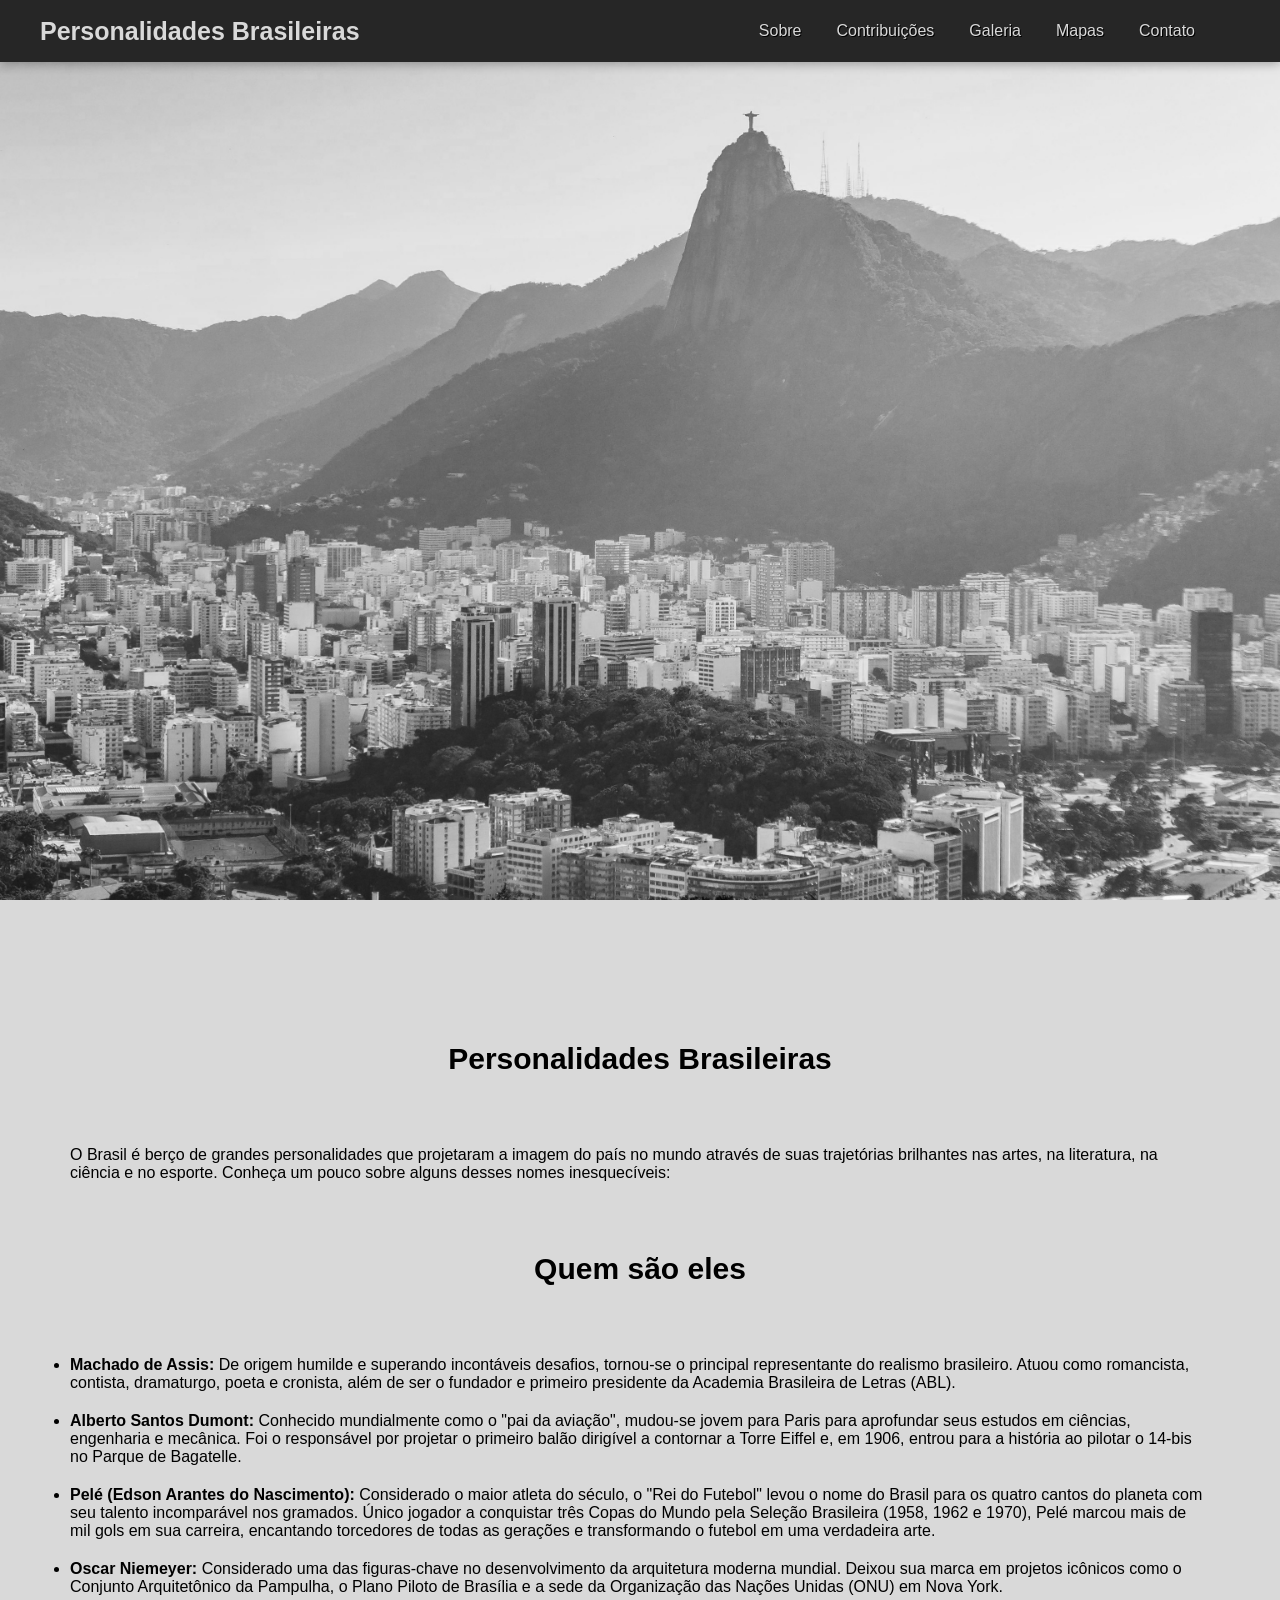
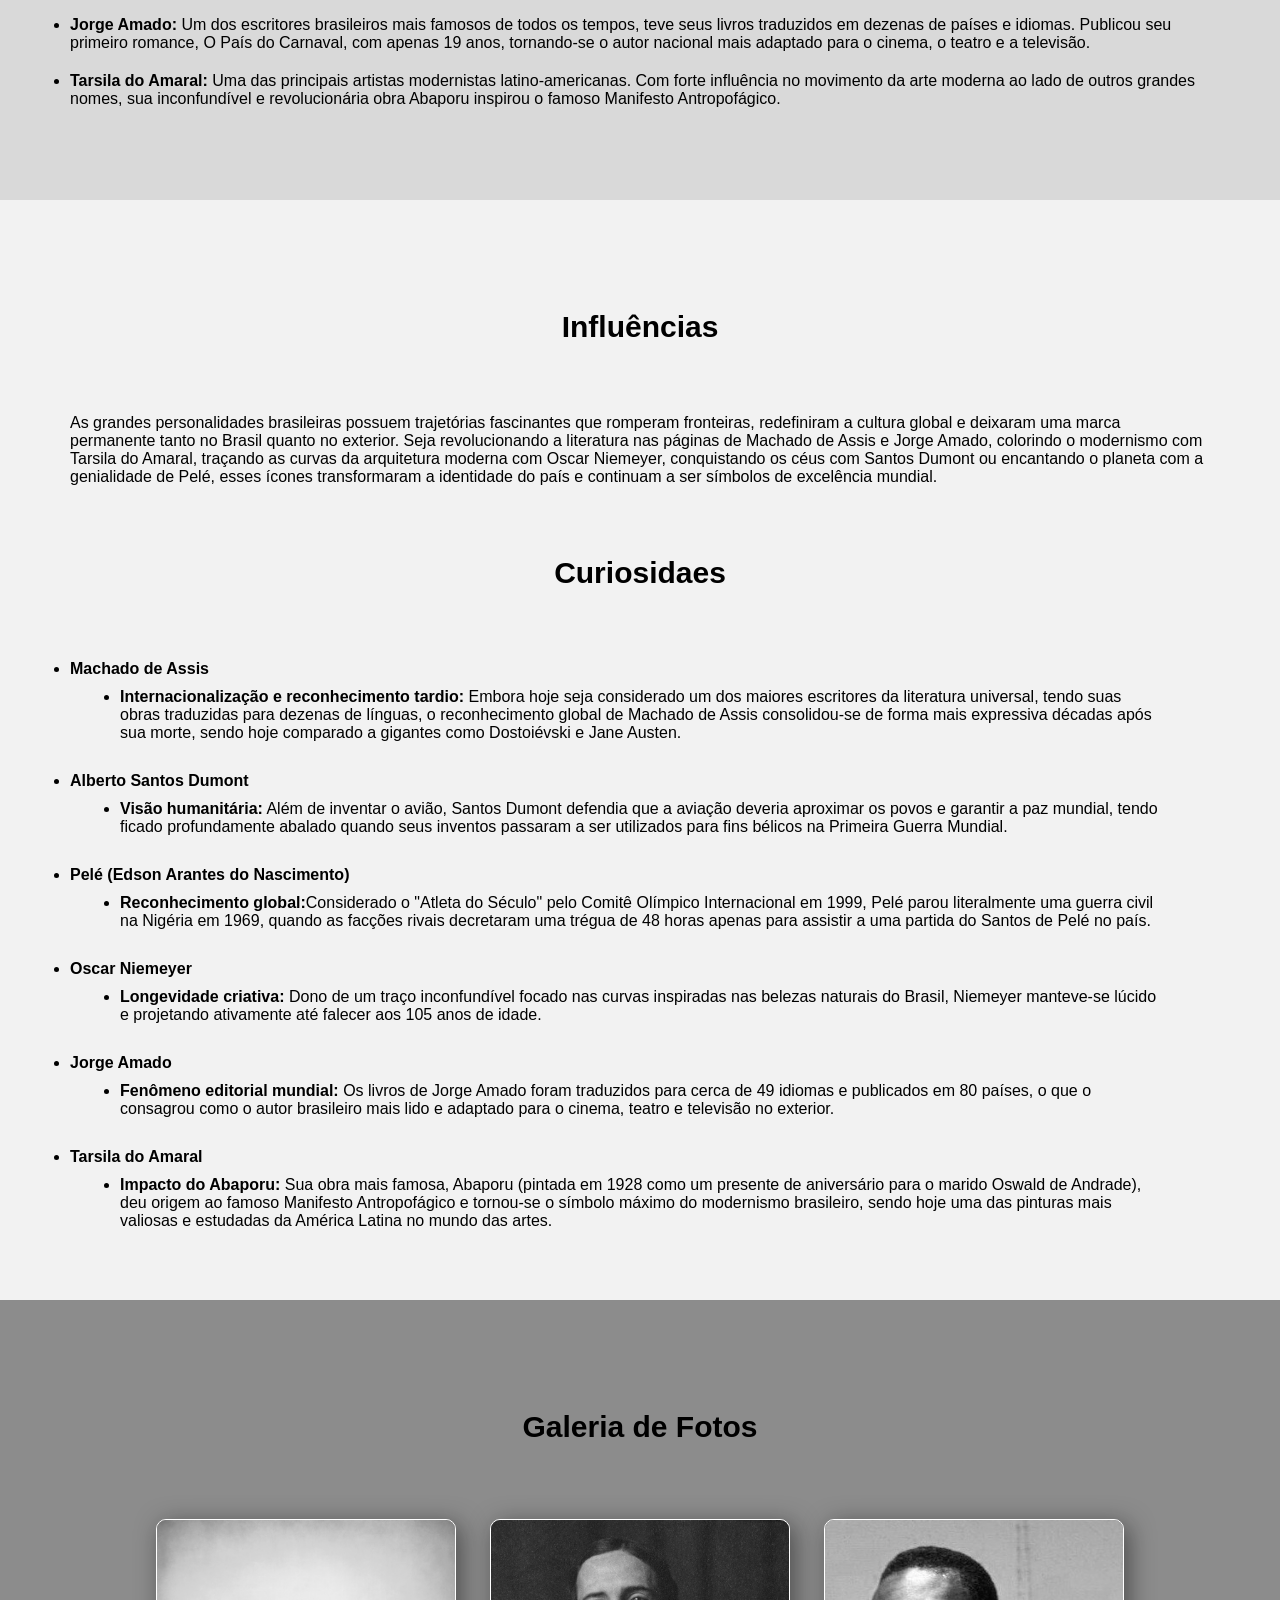
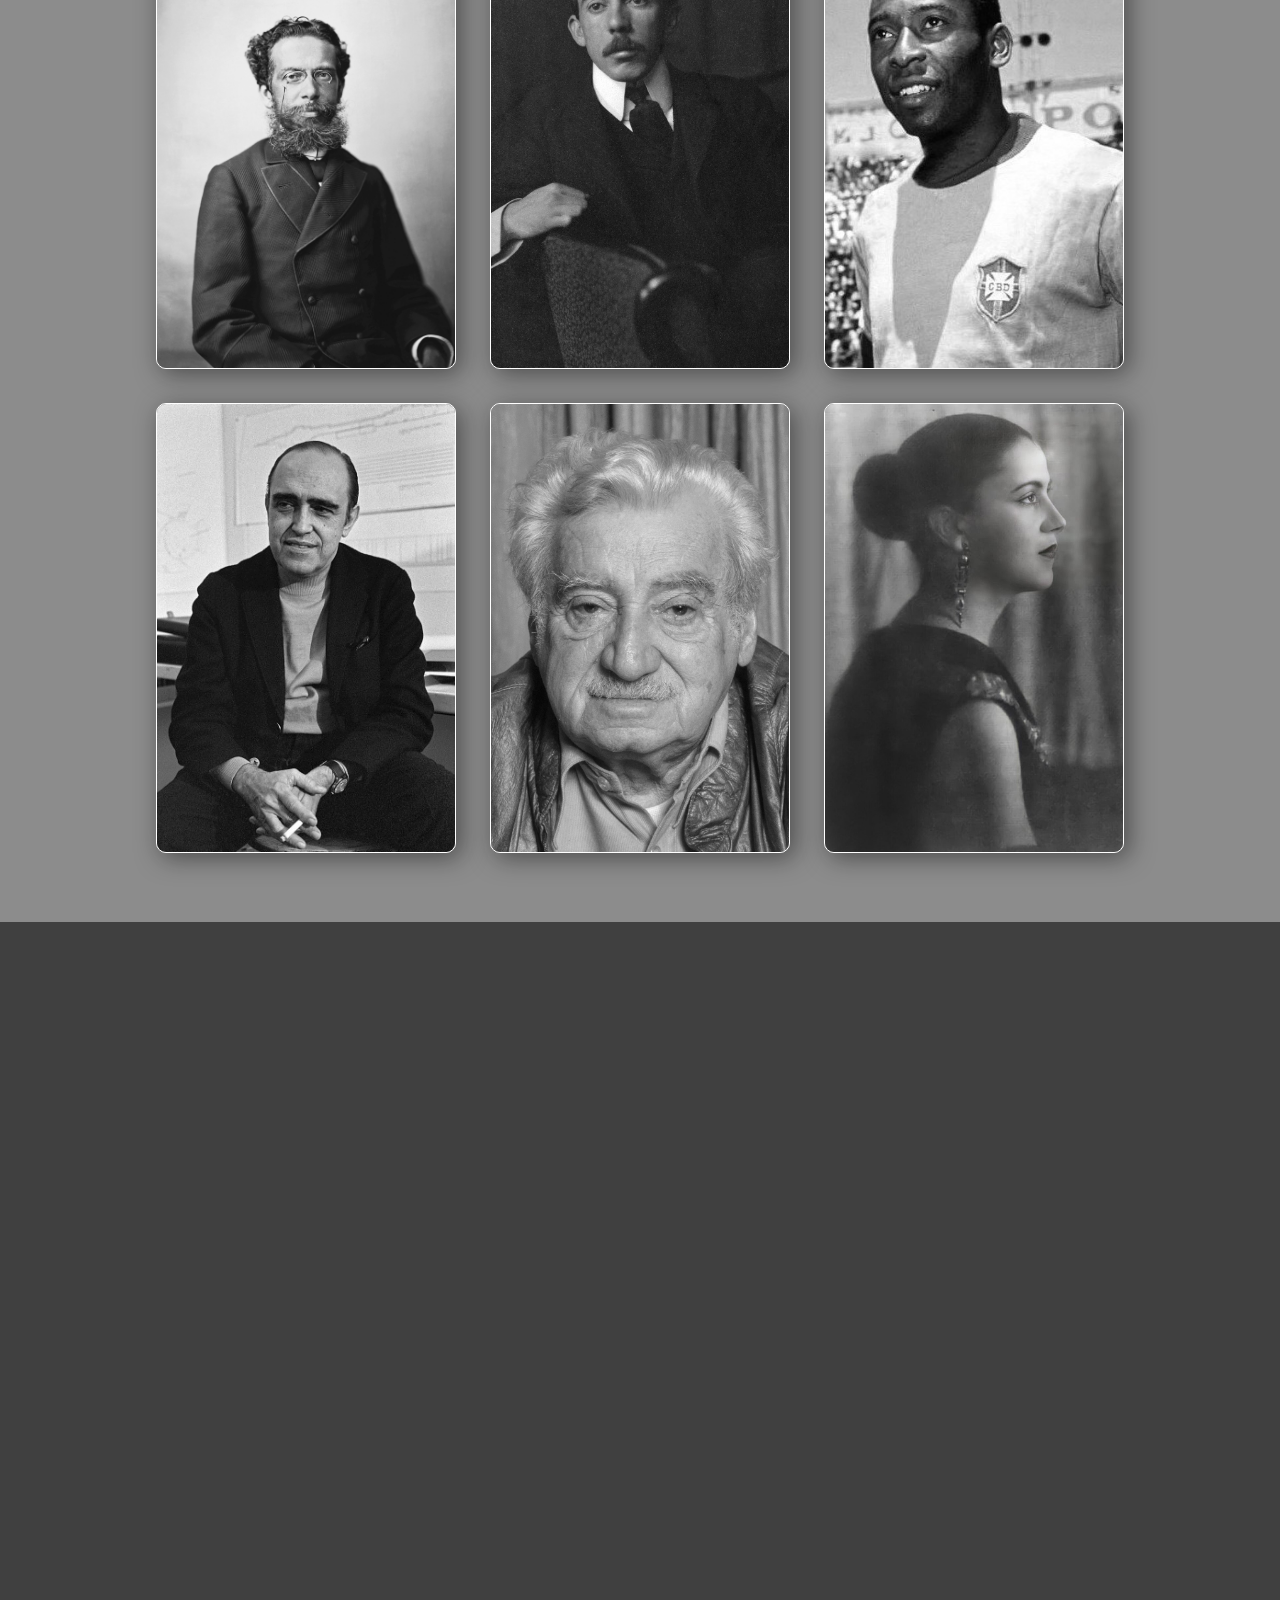
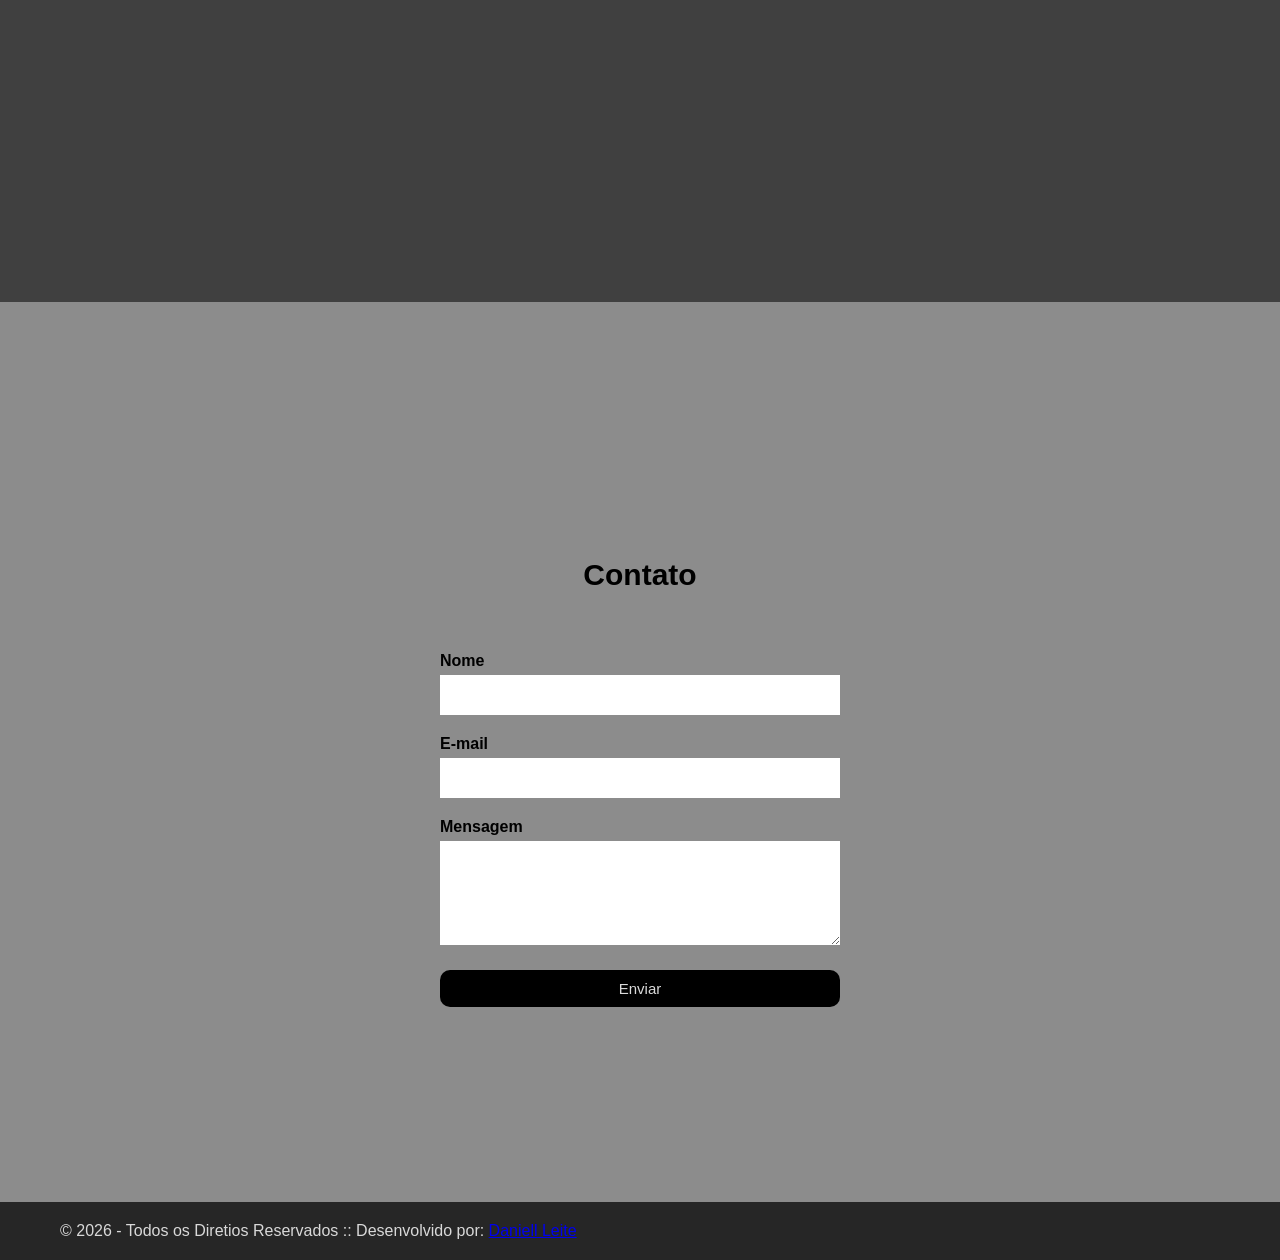
<file: Site Atividade/index.html>
<!DOCTYPE html>
<html lang="pt-BR">
<head>
    <meta charset="UTF-8">
    <meta name="viewport" content="width=device-width, initial-scale=1.0">
    <title>Personalidades Brasileiras</title>
    <link href="css/style.css" rel="stylesheet" type="text/css">
</head>
<body>
    <header>
        <a href="#" class="logo">Personalidades Brasileiras</a>

        <nav class="navbar">
            <ul>
                <li><a href="#about">Sobre</a></li>
                <li><a href="#Curiosity">Contribuições</a></li>
                <li><a href="#gallery">Galeria</a></li>
                <li><a href="#map">Mapas</a></li>
                <li><a href="#contact">Contato</a></li>
            </ul>
        </nav>
    </header>
    <main>
        <section id="hero"></section>
        <section id="about">
            <h1>Personalidades Brasileiras</h1>
            <p>O Brasil é berço de grandes personalidades que projetaram a imagem do país no mundo através de suas trajetórias brilhantes nas artes, na literatura, na ciência e no esporte. Conheça um pouco sobre alguns desses nomes inesquecíveis:</p>
            <h2>Quem são eles</h2>
            <ul type="disc">
                <li><b>Machado de Assis:</b> De origem humilde e superando incontáveis desafios, tornou-se o principal representante do realismo brasileiro. Atuou como romancista, contista, dramaturgo, poeta e cronista, além de ser o fundador e primeiro presidente da Academia Brasileira de Letras (ABL).</li>
                <li><b>Alberto Santos Dumont:</b> Conhecido mundialmente como o "pai da aviação", mudou-se jovem para Paris para aprofundar seus estudos em ciências, engenharia e mecânica. Foi o responsável por projetar o primeiro balão dirigível a contornar a Torre Eiffel e, em 1906, entrou para a história ao pilotar o 14-bis no Parque de Bagatelle.</li>
                <li><b>Pelé (Edson Arantes do Nascimento):</b> Considerado o maior atleta do século, o "Rei do Futebol" levou o nome do Brasil para os quatro cantos do planeta com seu talento incomparável nos gramados. Único jogador a conquistar três Copas do Mundo pela Seleção Brasileira (1958, 1962 e 1970), Pelé marcou mais de mil gols em sua carreira, encantando torcedores de todas as gerações e transformando o futebol em uma verdadeira arte.</li>
                <li><b>Oscar Niemeyer:</b> Considerado uma das figuras-chave no desenvolvimento da arquitetura moderna mundial. Deixou sua marca em projetos icônicos como o Conjunto Arquitetônico da Pampulha, o Plano Piloto de Brasília e a sede da Organização das Nações Unidas (ONU) em Nova York.</li>
                <li><b>Jorge Amado:</b> Um dos escritores brasileiros mais famosos de todos os tempos, teve seus livros traduzidos em dezenas de países e idiomas. Publicou seu primeiro romance, O País do Carnaval, com apenas 19 anos, tornando-se o autor nacional mais adaptado para o cinema, o teatro e a televisão.</li>
                <li><b>Tarsila do Amaral:</b> Uma das principais artistas modernistas latino-americanas. Com forte influência no movimento da arte moderna ao lado de outros grandes nomes, sua inconfundível e revolucionária obra Abaporu inspirou o famoso Manifesto Antropofágico.</li>
            </ul>
        </section>
        <section id="Curiosity">
            <h1>Influências</h1>
            <p>As grandes personalidades brasileiras possuem trajetórias fascinantes que romperam fronteiras, redefiniram a cultura global e deixaram uma marca permanente tanto no Brasil quanto no exterior. Seja revolucionando a literatura nas páginas de Machado de Assis e Jorge Amado, colorindo o modernismo com Tarsila do Amaral, traçando as curvas da arquitetura moderna com Oscar Niemeyer, conquistando os céus com Santos Dumont ou encantando o planeta com a genialidade de Pelé, esses ícones transformaram a identidade do país e continuam a ser símbolos de excelência mundial.</p>
            <h2>Curiosidaes</h2>
            <ul type="disc">
                <li><b>Machado de Assis</b>
                    <ul type="disc">
                        <li><b>Internacionalização e reconhecimento tardio:</b> Embora hoje seja considerado um dos maiores escritores da literatura universal, tendo suas obras traduzidas para dezenas de línguas, o reconhecimento global de Machado de Assis consolidou-se de forma mais expressiva décadas após sua morte, sendo hoje comparado a gigantes como Dostoiévski e Jane Austen.</li>
                    </ul>
                </li>
                <li><b>Alberto Santos Dumont</b>
                    <ul type="disc">
                        <li><b>Visão humanitária:</b> Além de inventar o avião, Santos Dumont defendia que a aviação deveria aproximar os povos e garantir a paz mundial, tendo ficado profundamente abalado quando seus inventos passaram a ser utilizados para fins bélicos na Primeira Guerra Mundial.</li>
                    </ul>
                </li>
                <li><b>Pelé (Edson Arantes do Nascimento)</b>
                    <ul type="disc">
                        <li><b>Reconhecimento global:</b>Considerado o "Atleta do Século" pelo Comitê Olímpico Internacional em 1999, Pelé parou literalmente uma guerra civil na Nigéria em 1969, quando as facções rivais decretaram uma trégua de 48 horas apenas para assistir a uma partida do Santos de Pelé no país.</li>
                    </ul>
                </li>
                <li><b>Oscar Niemeyer</b>
                    <ul type="disc">
                        <li><b>Longevidade criativa:</b> Dono de um traço inconfundível focado nas curvas inspiradas nas belezas naturais do Brasil, Niemeyer manteve-se lúcido e projetando ativamente até falecer aos 105 anos de idade.</li>
                    </ul>
                </li>
                <li><b>Jorge Amado</b>
                    <ul type="disc">
                        <li><b>Fenômeno editorial mundial:</b> Os livros de Jorge Amado foram traduzidos para cerca de 49 idiomas e publicados em 80 países, o que o consagrou como o autor brasileiro mais lido e adaptado para o cinema, teatro e televisão no exterior.</li>
                    </ul>
                </li>
                <li><b>Tarsila do Amaral</b>
                    <ul type="disc">
                        <li><b>Impacto do Abaporu:</b>   Sua obra mais famosa, Abaporu (pintada em 1928 como um presente de aniversário para o marido Oswald de Andrade), deu origem ao famoso Manifesto Antropofágico e tornou-se o símbolo máximo do modernismo brasileiro, sendo hoje uma das pinturas mais valiosas e estudadas da América Latina no mundo das artes.</li>
                    </ul>
                </li>
            </ul>
        </section>
        <section id="gallery">
            <h1>Galeria de Fotos</h1>
            <div class="gallery-grid">
                <img src="img/1.jpg">
                <img src="img/2.jpg">
                <img src="img/3.jpg">
                <img src="img/4.jpg">
                <img src="img/5.jpg">
                <img src="img/6.jpg">
            </div>
        </section>
        <section id="map">
            <iframe src="https://www.google.com/maps/embed?pb=!1m18!1m12!1m3!1d61428.01219206162!2d-47.890432036744166!3d-15.790726255871457!2m3!1f0!2f0!3f0!3m2!1i1024!2i768!4f13.1!3m3!1m2!1s0x935a3b05410ca17b%3A0x8fd0dacdcaf00b86!2sCentro%20Cultural%20De%20Bras%C3%ADlia!5e0!3m2!1spt-BR!2sbr!4v1789386220522!5m2!1spt-BR!2sbr" width="100%" style="height: 100vh; border:0;" allowfullscreen="" loading="lazy" referrerpolicy="strict-origin-when-cross-origin"></iframe>
        </section>
        <section id="contact">
            <h1>Contato</h1>
            <form>
                <label>Nome  </label>
                <input type="text" name="nome">

                <label>E-mail</label>
                <input type="email" name="email">

                <label>Mensagem </label>
                <textarea type="mensagem" rows="5"></textarea>
                <label></label>
                <button type="submit">Enviar</button>
            </form>
        </section>
    </main>
    <footer>
        <p>&copy; 2026 - Todos os Diretios Reservados :: Desenvolvido por: <a href="mailto:daniellleite100@gmail.com">Daniell Leite</a></p>
    </footer>
</body>
</html>
</file>
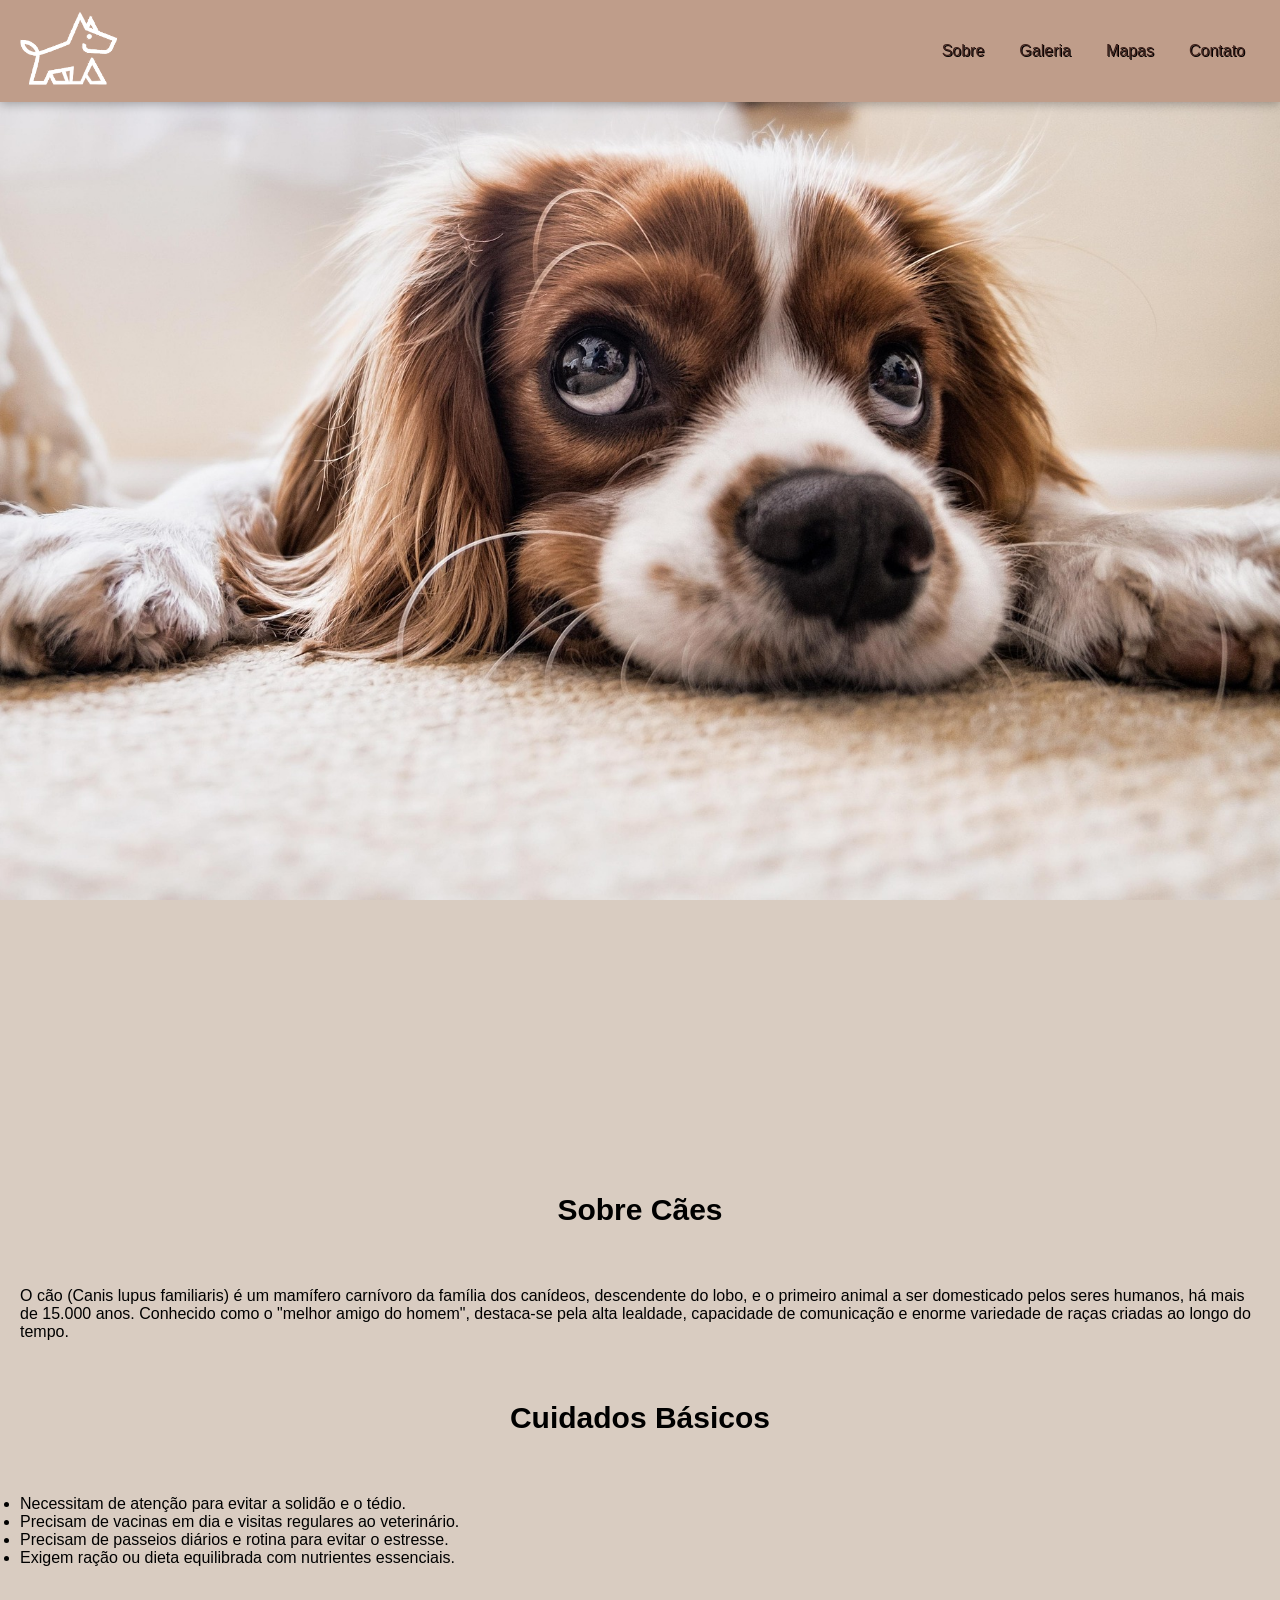
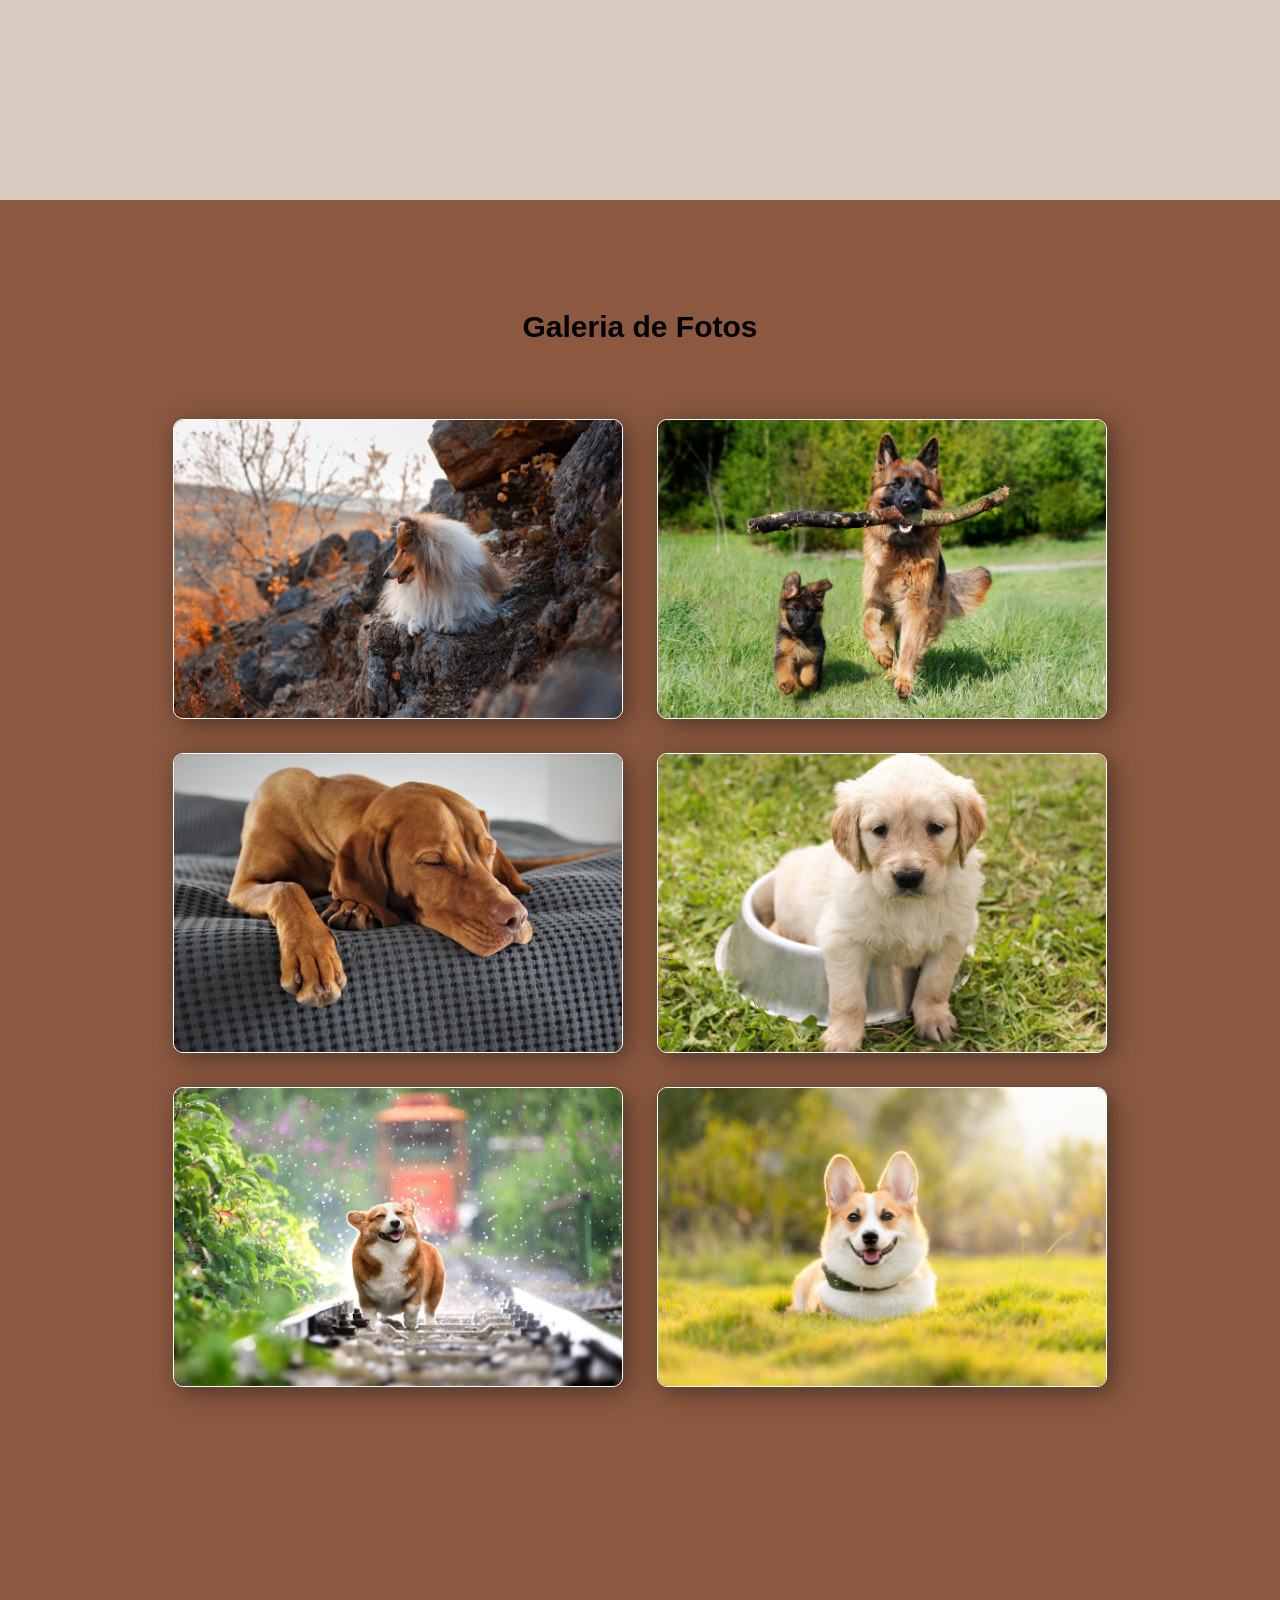
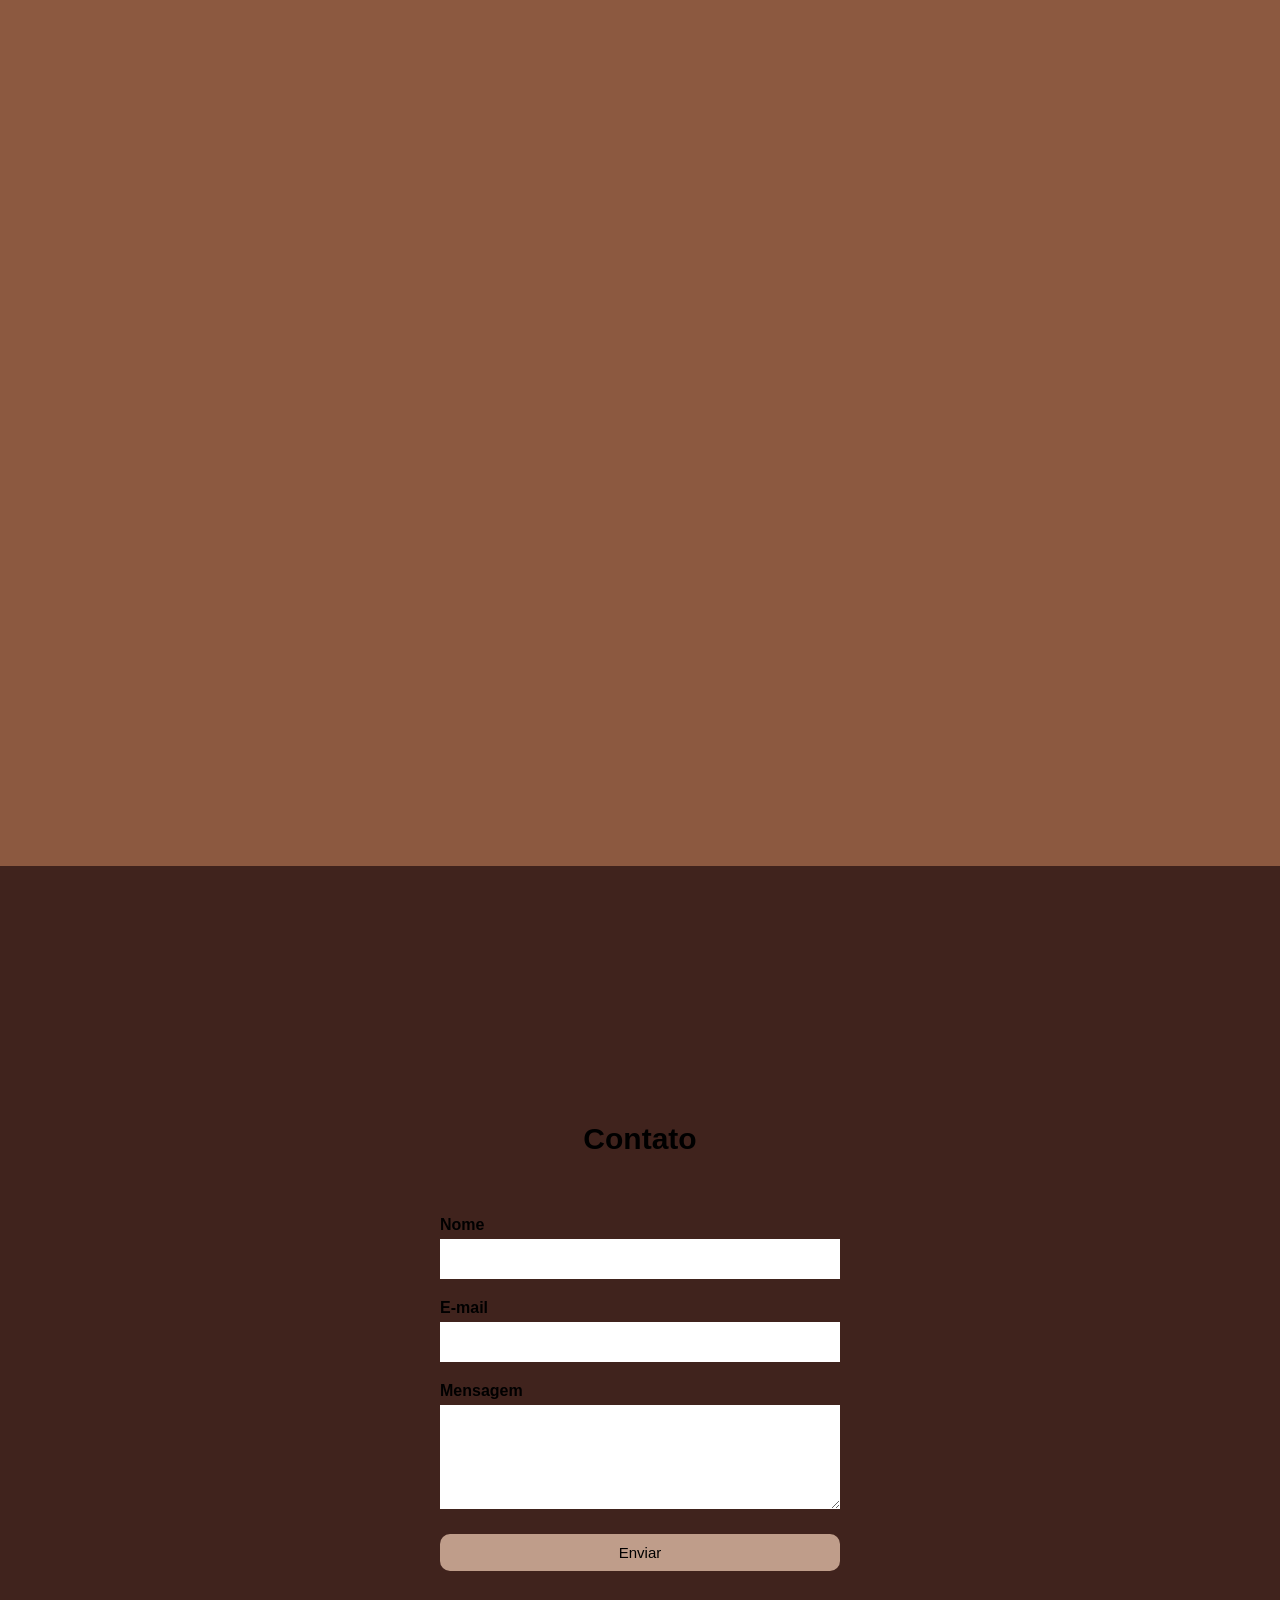
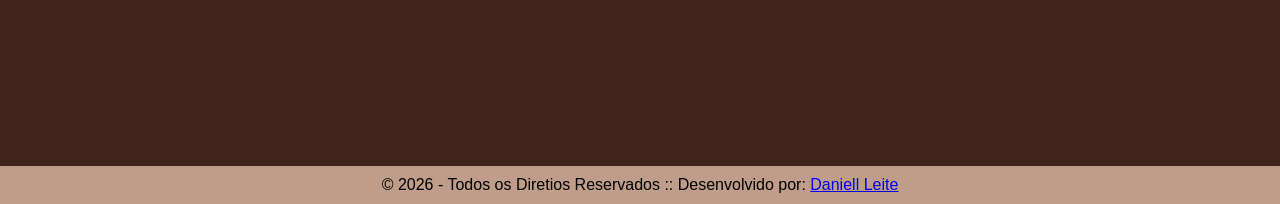
<file: Site Original/index.html>
<!DOCTYPE html>
<html lang="pt-BR">
<head>
    <meta charset="UTF-8">
    <meta name="viewport" content="width=device-width, initial-scale=1.0">
    <title>PetShop da Lulu</title>
    <link href="css/style.css" rel="stylesheet" type="text/css">
</head>
<body>
    <header>
        <a href="#" >
            <img src="img/logo.webp" class="logo">
        </a>

        <nav class="navbar">
            <ul>
                <li><a href="#about">Sobre</a></li>
                <li><a href="#gallery">Galeria</a></li>
                <li><a href="#map">Mapas</a></li>
                <li><a href="#contact">Contato</a></li>
            </ul>
        </nav>
    </header>
    <main>
        <section id="hero"></section>
        <section id="about">
            <h1>Sobre Cães</h1>
            <p>O cão (Canis lupus familiaris) é um mamífero carnívoro da família dos canídeos, descendente do lobo, e o primeiro animal a ser domesticado pelos seres humanos, há mais de 15.000 anos. Conhecido como o "melhor amigo do homem", destaca-se pela alta lealdade, capacidade de comunicação e enorme variedade de raças criadas ao longo do tempo.</p>
            <h2>Cuidados Básicos</h2>
            <ul type="disc">
                <li>Necessitam de atenção para evitar a solidão e o tédio.</li>
                <li>Precisam de vacinas em dia e visitas regulares ao veterinário.</li>
                <li>Precisam de passeios diários e rotina para evitar o estresse.</li>
                <li>Exigem ração ou dieta equilibrada com nutrientes essenciais.</li>
            </ul>
        </section>
        <section id="gallery">
            <h1>Galeria de Fotos</h1>
            <div class="gallery-grid">
                <img src="img/1.jpg">
                <img src="img/2.jpg">
                <img src="img/3.jpg">
                <img src="img/4.jpg">
                <img src="img/5.jpg">
                <img src="img/6.jpg">
            </div>
        </section>
        <section id="map">
            <iframe src="https://www.google.com/maps/embed?pb=!1m18!1m12!1m3!1d3839.0862727894946!2d-47.90237342397986!3d-15.799404323080255!2m3!1f0!2f0!3f0!3m2!1i1024!2i768!4f13.1!3m3!1m2!1s0x935a3b9bf04fbfe1%3A0xd00e14e7079ef36d!2sUDF%20-%20EDIF%C3%8DCIO%204R!5e0!3m2!1spt-BR!2sbr!4v1788177351889!5m2!1spt-BR!2sbr" width="100%" style="height: 100vh; border:0;" allowfullscreen="" loading="lazy" referrerpolicy="strict-origin-when-cross-origin"></iframe>
        </section>
        <section id="contact">
            <h1>Contato</h1>
            <form>
                <label>Nome  </label>
                <input type="text" name="nome">

                <label>E-mail</label>
                <input type="email" name="email">

                <label>Mensagem </label>
                <textarea type="mensagem" rows="5"></textarea>
                <label></label>
                <button type="submit">Enviar</button>
            </form>
        </section>
    </main>
    <footer>
        <p>&copy; 2026 - Todos os Diretios Reservados :: Desenvolvido por: <a href="mailto:daniellleite100@gamil.com">Daniell Leite</a></p>
    </footer>
</body>
</html>
</file>
<file: Site Atividade/css/style.css>
*{
    margin: 0;
    padding: 0;
    box-sizing: border-box;
}

html{
    font-size: 62.5%;
    scroll-behavior: smooth;
    scroll-padding-top: 60px;
}

body{
    font-family: Arial, Helvetica, sans-serif;
    font-size: 1.6rem;
}

header{
    background-color: #262626;
    display: flex;
    justify-content: space-between;
    align-items: center;
    box-shadow: 0 2px 10px rgba(0,0,0,0.3);
    position: fixed;
    width: 100%;
    z-index: 100;
    padding: 12px 20px;
    min-width: 60px;
}

/*

.logo{
    max-width: 100px;
    height: auto;
    filter: brightness(0) invert(1);
}
*/

.logo{
    font-size: 2.5rem;
    font-weight: 700;
    color: #D9D9D9;
    text-decoration: none;
    padding-left: 20px;
}

.navbar ul{
    display: flex;
    list-style: none;
    gap: 5px;
}

.navbar a{
    text-decoration: none;
    font-size: 1.6rem;
    padding: 10px 15px;
    color: #D9D9D9;
    text-shadow: 1px 1px #000000;
    border-radius: 5px;
    transition: background-color 0.3s ease;
}

.navbar a:hover{
    background-color: #8C8C8C;
}

#hero{
    background-image: url("../img/hero.jpg");
    background-repeat: no-repeat;
    background-position: top;
    background-size: cover;
    width: 100%;
    height: 100vh;
}

h1{
    text-align: center;
    padding: 60px 0;
    font-size: 3rem;
}

ul{
    padding: 0px 50px;
    text-align: center;
    text-justify: auto;

}

p{
    padding: 10px 50px;
    text-align: left;
    text-justify: auto;
}

li {
    padding: 10px 0px;
    text-align: left;
    text-justify: auto;

}

h2{
    text-align: center;
    padding: 60px 0;
    font-size: 3rem;
}

ul{
    text-align: justify;
}

section{
    padding: 50px 20px;
    min-height: 100vh;
    display: flex;
    flex-direction: column;
    justify-content: center;
}

#about{
    background-color: #D9D9D9;
}

#Curiosity{
    background-color: #F2F2F2;
}

#gallery{
    background-color: #8C8C8C;
    display: block;
    text-align: center;
}

#gallery img{
    width: 300px;
    height: 450px;
    border: 1px solid #fff;
    border-radius: 10px;
    margin: 15px;
    box-shadow: 5px 5px 25px rgba(13, 13, 13, 0.5);
    object-fit: cover;
    display: inline-block;
    transition: transform 0.3s ease;
}

#gallery img:hover{
    transform: scale(1.05);
}

#map{
    background-color: #404040;
    padding-top: 30px;
}    

#contact{
    background-color: #8C8C8C;
    align-items: center;
}

#contact form{
    width: 100%;
    max-width: 400px;
    display: flex;
    flex-direction: column;
    text-align: left;
}

#contact label{
    font-size: 1.6rem;
    margin-bottom: 5px;
    font-weight: bold;
}

#contact input, textarea{
    width:100%;
    padding: 12px;
    margin-bottom: 20px;
    font-size: 1.4rem;
    border: none;
    border-radius: px;
}

#contact button{
    background-color: #000000;
    font-size: 1.5rem;
    padding: 10px;
    border: none;
    border-radius: 10px;
    color: #D9D9D9
}

#contact button:hover{
    background-color: #787878;

}

footer{
    background-color: #262626;
    padding: 10px;
    text-align: center;
    color: #D9D9D9;
}

@media (max-width: 768px){
    header {
        flex-direction: column;
        padding: 10px 0;
    }
    .navbar{
        flex-wrap: wrap;
        justify-content: center;
        margin-top: 10px;
    }

    .navbar a{
        padding: 10px;
        font-size: 1.4rem;
    }
}
</file>
<file: Site Original/css/style.css>
*{
    margin: 0;
    padding: 0;
    box-sizing: border-box;
}

html{
    font-size: 62.5%;
    scroll-behavior: smooth;
    scroll-padding-top: 60px;
}

body{
    font-family: Arial, Helvetica, sans-serif;
    font-size: 1.6rem;
}

header{
    background-color: #BF9D8A;
    display: flex;
    justify-content: space-between;
    align-items: center;
    box-shadow: 0 2px 10px rgba(0,0,0,0.3);
    position: fixed;
    width: 100%;
    z-index: 100;
    padding: 10px 20px;
    min-width: 60px;
}

.logo{
    max-width: 100px;
    height: auto;
    filter: brightness(0) invert(1);
}
/* Logo para caso de texto */
/*.logo{
    font-size: 2rem;
    font-weight: 700;
    color: #40231D;
    text-decoration: none;
    padding-left: 20px;
}
*/
.navbar ul{
    display: flex;
    list-style: none;
    gap: 5px;
}

.navbar a{
    text-decoration: none;
    font-size: 1.6rem;
    padding: 10px 15px;
    color: #40231D;
    text-shadow: 1px 1px #000000;
    border-radius: 5px;
    transition: background-color 0.3s ease;
}

.navbar a:hover{
    background-color: #8C5946;
}

#hero{
    background-image: url("../img/hero.jpg");
    background-repeat: no-repeat;
    background-position: top;
    background-size: cover;
    width: 100%;
    height: 100vh;
}

h1{
    text-align: center;
    padding: 60px 0;
    font-size: 3rem;
}

h2{
    text-align: center;
    padding: 60px 0;
    font-size: 3rem;
}

ul{
    text-align: justify;
}

section{
    padding: 50px 20px;
    min-height: 100vh;
    display: flex;
    flex-direction: column;
    justify-content: center;
}

#about{
    background-color: #D9CCC1;
}

#gallery{
    background-color: #8C5940;
    display: block;
    text-align: center;
}

#gallery img{
    width: 450px;
    height: 300px;
    border: 1px solid #fff;
    border-radius: 10px;
    margin: 15px;
    box-shadow: 5px 5px 25px rgba(13, 13, 13, 0.5);
    object-fit: cover;
    display: inline-block;
    transition: transform 0.3s ease;
}

#gallery img:hover{
    transform: scale(1.05);
}

#map{
    background-color: #8C5940;
    padding-top: 60px;
}    

#contact{
    background-color: #40231D;
    align-items: center;
}

#contact form{
    width: 100%;
    max-width: 400px;
    display: flex;
    flex-direction: column;
    text-align: left;
}

#contact label{
    font-size: 1.6rem;
    margin-bottom: 5px;
    font-weight: bold;
}

#contact input, textarea{
    width:100%;
    padding: 12px;
    margin-bottom: 20px;
    font-size: 1.4rem;
    border: none;
    border-radius: px;
}

#contact button{
    background-color: #BF9D8A;
    font-size: 1.5rem;
    padding: 10px;
    border: none;
    border-radius: 10px;
}

#contact button:hover{
    background-color: #8C5946;
}

footer{
    background-color: #BF9D8A;
    padding: 10px;
    text-align: center;
}

@media (max-width: 768px){
    header {
        flex-direction: column;
        padding: 10px 0;
    }
    .navbar{
        flex-wrap: wrap;
        justify-content: center;
        margin-top: 10px;
    }

    .navbar a{
        padding: 10px;
        font-size: 1.4rem;
    }
}
</file>
